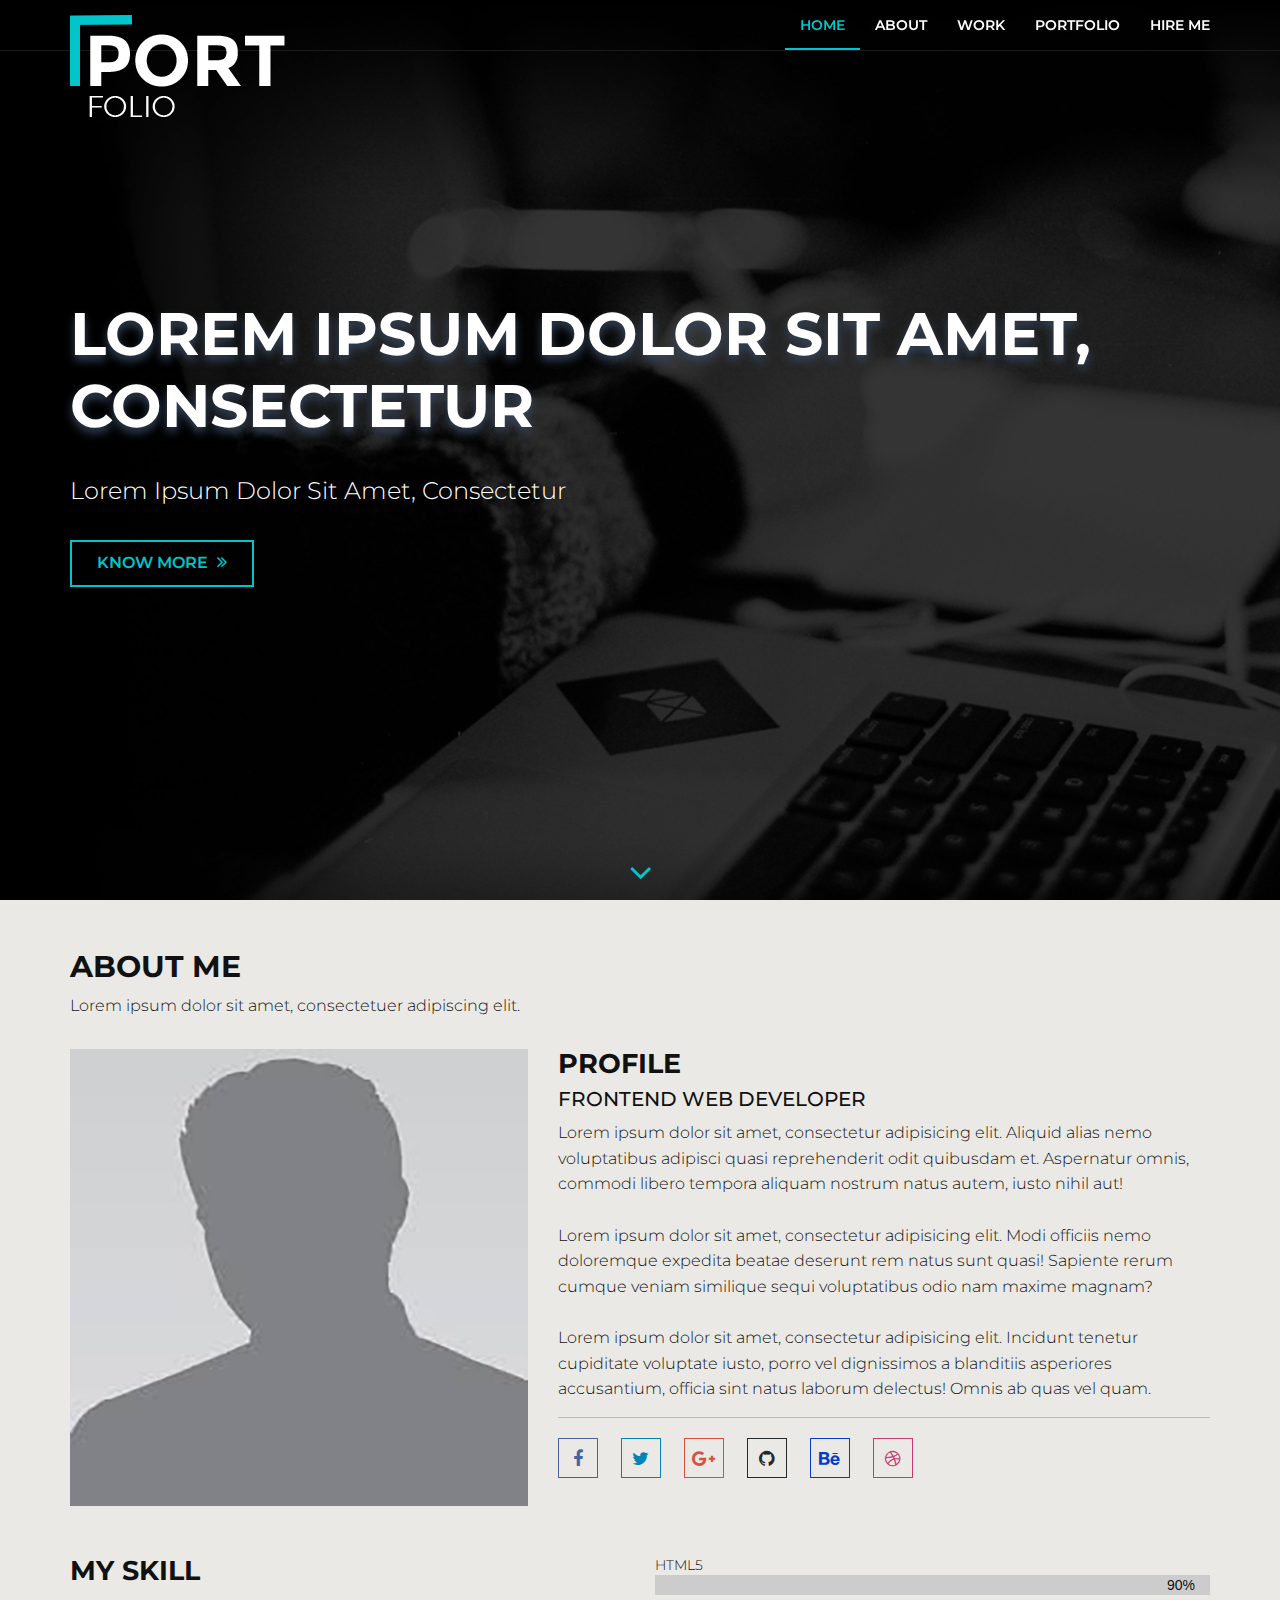
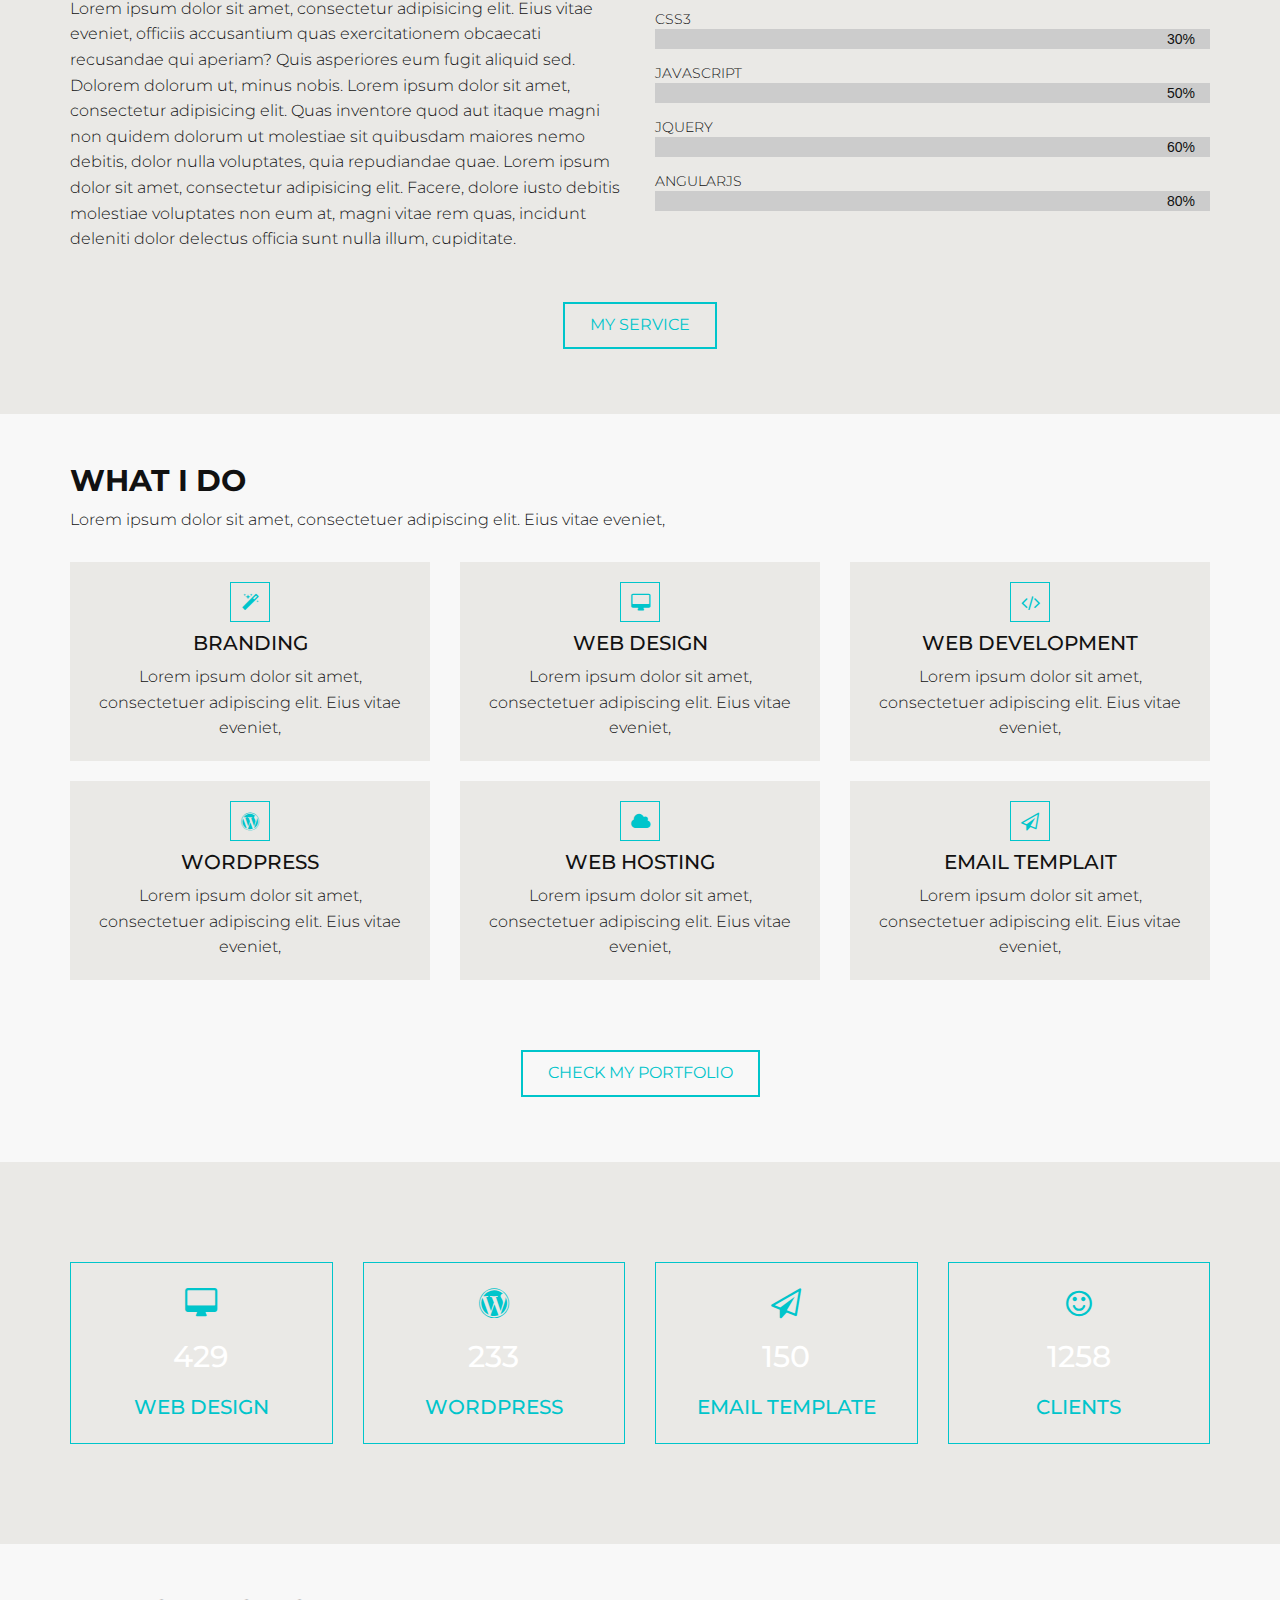
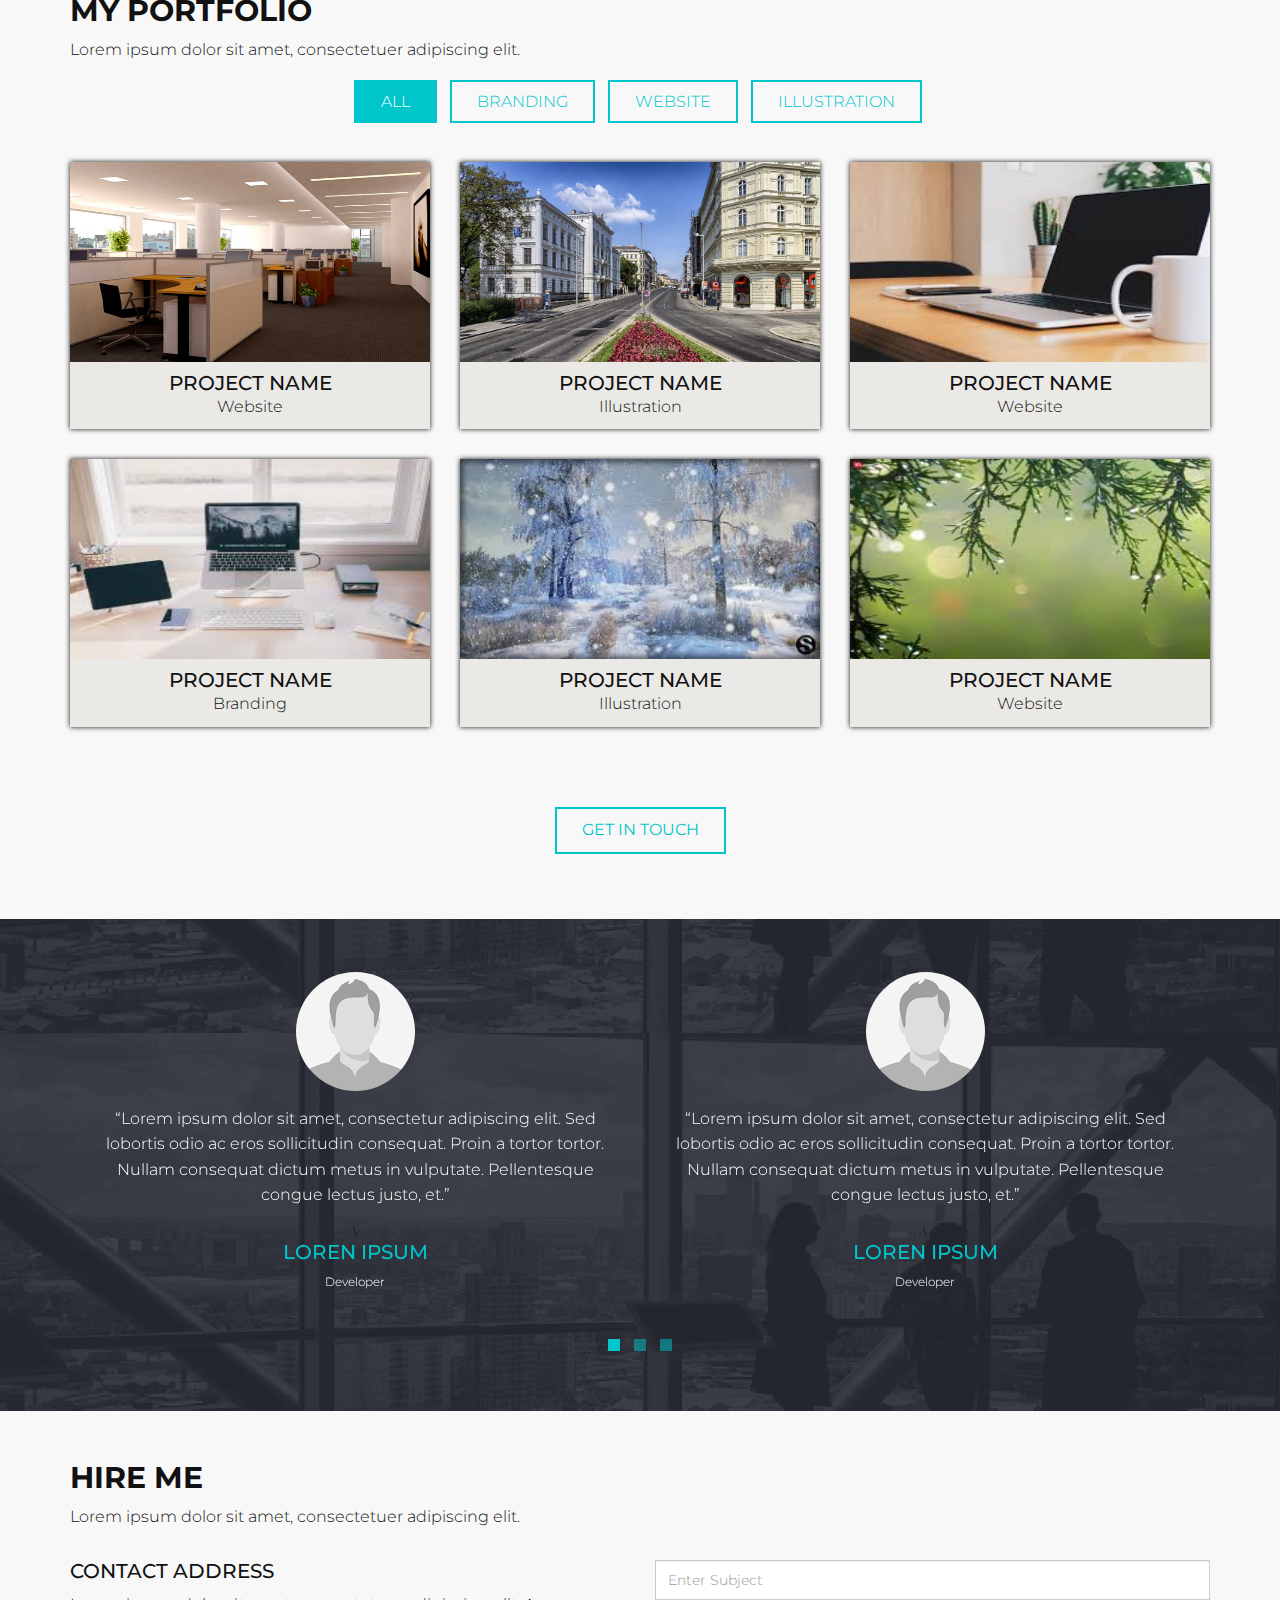
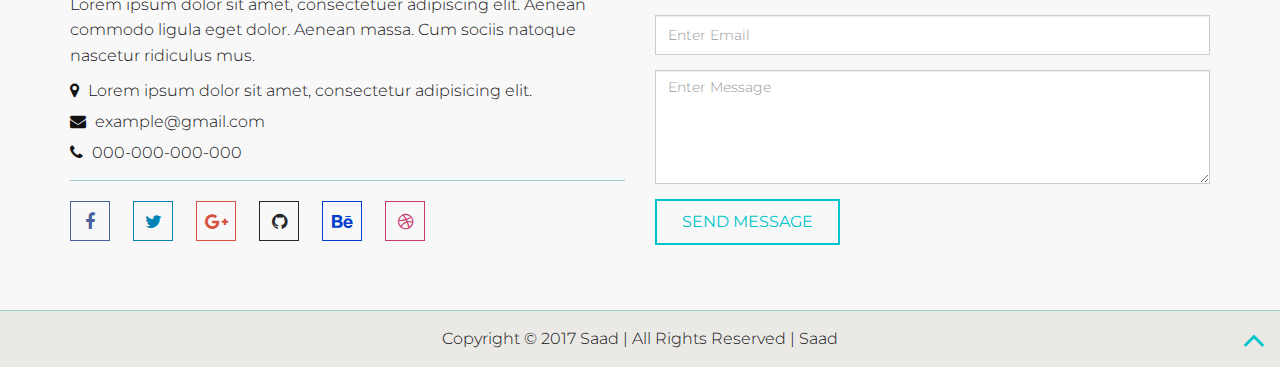
<file: index.html>
<!doctype html>
<html class="no-js" lang="en">

  <head>
    <meta charset="utf-8">
    <meta http-equiv="x-ua-compatible" content="ie=edge">
    <title>Portfolio</title>
    <meta name="description" content="">
    <meta name="viewport" content="width=device-width, initial-scale=1">

    <link rel="apple-touch-icon" href="apple-touch-icon.png">
    <link rel="icon" href="favicon.ico" type="image/x-icon">
    <!-- Place favicon.ico in the root directory -->
    
    <!-- PLUGINS CSS STYLE -->
    <link href="plugins/jquery-ui/jquery-ui.css" rel="stylesheet">
    <link href="plugins/bootstrap/css/bootstrap.min.css" rel="stylesheet">
    <link href="plugins/font-awesome/css/font-awesome.min.css" rel="stylesheet">
    <link href="plugins/selectbox/select_option1.css" rel="stylesheet">
    <link rel="stylesheet" type="text/css" href="plugins/owl-carousel/owl.theme.css" media="screen">
    <link rel="stylesheet" type="text/css" href="plugins/owl-carousel/owl.carousel.css" media="screen">
    <link rel="stylesheet" type="text/css" href="plugins/progressbar/progressbar.css" media="screen">
    <link rel="stylesheet" type="text/css" href="plugins/fancybox/jquery.fancybox.min.css" media="screen">
    <link rel="stylesheet" type="text/css" href="plugins/vendor/normalize.css" media="screen">

    <!-- GOOGLE FONT -->
    <link href="https://fonts.googleapis.com/css?family=Montserrat:300,400,500,600,700" rel="stylesheet">

    <!-- CUSTOM CSS -->
    <link href="css/style.css" rel="stylesheet">
    <!-- <link rel="stylesheet" href="css/colors/default.css" id="option_color"> -->

    <!-- CUSTOM CSS -->
    <script src="plugins/vendor/modernizr-2.8.3.min.js"></script>

  </head>

  <body >
    <!--[if lt IE 8]>
    <p class="browserupgrade">You are using an <strong>outdated</strong> browser. Please <a href="http://browsehappy.com/">upgrade your browser</a> to improve your experience.</p>
    <![endif]-->

    <!-- Main Wrapper -->
    <div class="wrapper">

      <!-- Header Area -->
      <header>
        <nav class="navbar navbar-default navbar-main navbar-fixed-top">
          <div class="container">
            <!-- Brand and toggle get grouped for better mobile display -->
            <div class="navbar-header">
              <button type="button" class="navbar-toggle collapsed" data-toggle="collapse" data-target="#bs-example-navbar-collapse-1" aria-expanded="false">
                <span class="sr-only">Toggle navigation</span>
                <span class="icon-bar"></span>
                <span class="icon-bar"></span>
                <span class="icon-bar"></span>
              </button>
              <a class="navbar-brand" href="#"><img src="images/logo.png" alt="logo"></a>
            </div>

            <!-- Collect the nav links, forms, and other content for toggling -->
            <div class="collapse navbar-collapse" id="bs-example-navbar-collapse-1">
              <ul class="nav navbar-nav navbar-right">
                <li class="active"><a href="#home">Home</a></li>
                <li><a href="#about">About</a></li>
                <li><a href="#work">Work</a></li>
                <li><a href="#portfolio">Portfolio</a></li>
                <li><a href="#hire">Hire Me</a></li>
              </ul>
            </div><!-- /.navbar-collapse -->
          </div><!-- /.container-fluid -->
        </nav>
      </header>

      <!-- Banner Section -->
      <section id="home" class="banner-area">
        <div class="banner-wrapper">
          <div class="banner-content">
            <div class="container">
              <div class="row"> 
                <div class="col-md-12">
                  <h1 class="banner-title">Lorem ipsum dolor sit amet, consectetur </h1>
                  <p class="banner-subtitle">Lorem ipsum dolor sit amet, consectetur </p>
                  <a class="btn btn-default banner-btn scroll" href="#about"> Know more <i class="fa fa-angle-double-right"></i></a>
                </div>
              </div>
            </div>
          </div>
        </div>
        <a class="scroll-down scroll bounce" href="#about"><i class="fa fa-angle-down"></i></a>
      </section>

      <!-- About Section -->
      <section id="about" class="about-area">
        <div class="container">
          <div class="row">
            <div class="col-md-12">
              <div class="section-header">
                <h2 class="section-title">About Me</h2>
                <p class="section-subtitle">Lorem ipsum dolor sit amet, consectetuer adipiscing elit.</p>
              </div>
            </div>

            <div class="profile-area">
              <div class="col-sm-5">
                <img class="profile-image img-responsive" src="images/profile/personal.jpg" alt="profile"/>
              </div>
              <div class="col-sm-7">
                <div class="profile-info">
                  <h3 class="profile-title">Profile</h3>
                  <h4 class="profile-subtitle">Frontend Web Developer</h4>
                  <p>Lorem ipsum dolor sit amet, consectetur adipisicing elit. Aliquid alias nemo voluptatibus adipisci quasi reprehenderit odit quibusdam et. Aspernatur omnis, commodi libero tempora aliquam nostrum natus autem, iusto nihil aut!
                      <br><br>
                    Lorem ipsum dolor sit amet, consectetur adipisicing elit. Modi officiis nemo doloremque expedita beatae deserunt rem natus sunt quasi! Sapiente rerum cumque veniam similique sequi voluptatibus odio nam maxime magnam?
                    <br><br>
                   Lorem ipsum dolor sit amet, consectetur adipisicing elit. Incidunt tenetur cupiditate voluptate iusto, porro vel dignissimos a blanditiis asperiores accusantium, officia sint natus laborum delectus! Omnis ab quas vel quam.
                  </p>
                  <div class="social-icons">
                    <ul class="social-icon-list list-inline list-unstyled">
                      <li><a href="#" target="_blank" class="facebook" title="Facebook"><i class="fa fa-facebook"></i></a></li>
                      <li><a href="#" target="_blank" class="twitter" title="Twitter"><i class="fa fa-twitter"></i></a></li>
                      <li><a href="#" target="_blank" class="google" title="Google Plus"><i class="fa fa-google-plus"></i></a></li>
                      <li><a href="#" target="_blank" class="github" title="Github"><i class="fa fa-github"></i></a></li>
                      <li><a href="#" target="_blank" class="behance" title="Behance"><i class="fa fa-behance"></i></a></li>
                      <li><a href="#" target="_blank" class="dribble" title="Dribbble"><i class="fa fa-dribbble"></i></a></li>
                    </ul>
                  </div>
                </div>
              </div>
            </div>
            <div class="clearfix"></div>
            <div class="skill-area">
              <div class="col-sm-6">
                <div class="skill-info">
                  <h3 class="profile-title">My Skill</h3>
                  <p>Lorem ipsum dolor sit amet, consectetur adipisicing elit. Eius vitae eveniet, officiis accusantium quas exercitationem obcaecati recusandae qui aperiam? Quis asperiores eum fugit aliquid sed. Dolorem dolorum ut, minus nobis.
                    Lorem ipsum dolor sit amet, consectetur adipisicing elit. Quas inventore quod aut itaque magni non quidem dolorum ut molestiae sit quibusdam maiores nemo debitis, dolor nulla voluptates, quia repudiandae quae.
                    Lorem ipsum dolor sit amet, consectetur adipisicing elit. Facere, dolore iusto debitis molestiae voluptates non eum at, magni vitae rem quas, incidunt deleniti dolor delectus officia sunt nulla illum, cupiditate.
                  </p>
                </div>
              </div>
              <div class="col-sm-6">
                <div class="skill-progress">
                  <div class="skill-progress-methods">
                    <span class="">HTML5</span> 
                      <div class='progressbar1'   data-width='90' data-target='100'></div>
                  </div>
                  <div class="skill-progress-methods">
                    <span class="">CSS3</span> 
                      <div class='progressbar1'   data-width='30' data-target='100'></div>
                  </div>
                  <div class="skill-progress-methods">
                    <span class="">Javascript</span> 
                    <div class='progressbar1'   data-width='50' data-target='100'></div>
                  </div>
                  <div class="skill-progress-methods">
                    <span class="">Jquery</span> 
                    <div class='progressbar1'   data-width='60' data-target='100'></div>
                  </div>
                  <div class="skill-progress-methods">
                    <span class="">Angularjs</span>
                    <div class='progressbar1'   data-width='80' data-target='100'></div>
                  </div>
                </div>
              </div>
              <div class="clearfix"></div>
            </div>
            <div class="text-center col-xs-12">
              <a class="btn btn-default scroll" href="#work">My Service</a>
            </div>
            <div class="clearfix"></div>
          </div>
        </div>
      </section>

      <!-- About Section -->
      <section id="work" class="work-area">
        <div class="container">
          <div class="row">
            <div class="col-md-12">
              <div class="section-header">
                <h2 class="section-title">What I Do</h2>
                <p class="section-subtitle">Lorem ipsum dolor sit amet, consectetuer adipiscing elit. Eius vitae eveniet,</p>
              </div>
            </div>

            <div class="service-area">
              <div class="col-xs-12 col-sm-6 col-md-4">
                <div class="service-content">
                  <div class="service-icon">
                    <i class="fa fa-magic"></i>
                  </div>
                  <h4 class="service-title">BRANDING</h4>
                  <p class="section-subtitle">Lorem ipsum dolor sit amet, consectetuer adipiscing elit. Eius vitae eveniet,</p>
                </div>
              </div>
              <div class="col-xs-12 col-sm-6 col-md-4">
                <div class="service-content">
                  <div class="service-icon">
                    <i class="fa fa-desktop"></i>
                  </div>
                  <h4 class="service-title">Web design</h4>
                  <p class="section-subtitle">Lorem ipsum dolor sit amet, consectetuer adipiscing elit. Eius vitae eveniet,</p>
                </div>
              </div>
              <div class="col-xs-12 col-sm-6 col-md-4">
                <div class="service-content">
                  <div class="service-icon">
                    <i class="fa fa-code"></i>
                  </div>
                  <h4 class="service-title">Web Development</h4>
                  <p class="section-subtitle">Lorem ipsum dolor sit amet, consectetuer adipiscing elit. Eius vitae eveniet,</p>
                </div>
              </div>
              <div class="col-xs-12 col-sm-6 col-md-4">
                <div class="service-content">
                  <div class="service-icon">
                    <i class="fa fa-wordpress"></i>
                  </div>
                  <h4 class="service-title">Wordpress</h4>
                  <p class="section-subtitle">Lorem ipsum dolor sit amet, consectetuer adipiscing elit. Eius vitae eveniet,</p>
                </div>
              </div>
              <div class="col-xs-12 col-sm-6 col-md-4">
                <div class="service-content">
                  <div class="service-icon">
                    <i class="fa fa-cloud"></i>
                  </div>
                  <h4 class="service-title">Web hosting</h4>
                  <p class="section-subtitle">Lorem ipsum dolor sit amet, consectetuer adipiscing elit. Eius vitae eveniet,</p>
                </div>
              </div>
              <div class="col-xs-12 col-sm-6 col-md-4">
                <div class="service-content">
                  <div class="service-icon">
                    <i class="fa fa-paper-plane-o "></i>
                  </div>
                  <h4 class="service-title">Email Templait</h4>
                  <p class="section-subtitle">Lorem ipsum dolor sit amet, consectetuer adipiscing elit. Eius vitae eveniet,</p>
                </div>
              </div>
              <div class="clearfix"></div>
            </div>
          
            <div class="text-center col-xs-12">
              <a class="btn btn-default btn_cta scroll" href="#portfolio">CHECK MY PORTFOLIO</a>
            </div>
            <div class="clearfix"></div>
          </div>
        </div>
      </section>

      <!-- About Section -->
      <section class="counter-area" data-paroller-factor="0.3">
        <div class="container" >
          <div class="row">
            <div class="col-xs-12 col-sm-3">
              <div class="counter-wrap text-center">
                <div class="counter-icon">
                  <i class="fa fa-desktop fa-2x"></i>
                </div>
                <span class="counter">429</span>
                <h4 class="counter-title">Web design</h4>
              </div>
            </div>
            <div class="col-xs-12 col-sm-3">
              <div class="counter-wrap text-center">
                <div class="counter-icon">
                  <i class="fa fa-wordpress fa-2x"></i>
                </div>
                <span class="counter">233</span>
                <h4 class="counter-title">Wordpress</h4>
              </div>
            </div>
            <div class="col-xs-12 col-sm-3">
              <div class="counter-wrap text-center">
                <div class="counter-icon">
                  <i class="fa fa-paper-plane-o fa-2x"></i>
                </div>
                <span class="counter">150</span>
                <h4 class="counter-title">Email Template</h4>
              </div>
            </div>
            <div class="col-xs-12 col-sm-3">
              <div class="counter-wrap text-center">
                <div class="counter-icon">
                  <i class="fa fa-smile-o fa-2x"></i>
                </div>
                <span class="counter">1258</span>
                <h4 class="counter-title">Clients</h4>
              </div>
            </div>
          </div>
        </div> 
      </section>

      <!-- Portfolio Area -->
		  <section id="portfolio" class="portfolio-area">
			  <div class="container">
          <div class="row">
            <div class="col-md-12">
              <div class="section-header">
                <h2 class="section-title">My Portfolio</h2>
                <p class="section-subtitle">Lorem ipsum dolor sit amet, consectetuer adipiscing elit.</p>
              </div>
            </div>

				    <div class="portfolio col-md-12">
              <!--Portfolio nav -->
              <div class="row">
                <ul id="filter" class="portfolio-filter text-center list-inline list-unstyled">
                  <li class="active"><a href="#" class="all">All</a></li>
                  <li><a href="#" class="Branding">Branding</a></li>
                  <li><a href="#" class="Website">Website</a></li>
                  <li><a href="#" class="Illustration">Illustration</a></li>
                </ul>
                <!--Portfolio-->
                <ul class="portfolio-gallery">
                  <li class="col-lg-4 col-md-4 col-sm-4 col-xs-12" data-id="id-1" data-type="Website">
                    <div class="portfolio-item">
                      <img src="images/portfolio/portfolio.jpg" class="img-responsive" alt="">
                      <div class="mock-up">
                        <a class="portfolio-prev" href="images/portfolio/portfolio.jpg" data-fancybox="Website">
                          <i class="fa fa-search"></i>
                        </a>
                      </div>
                      <div class="portfolio-info text-center">
                        <h4 class="portfolio-title">Project name </h4>
                        <p class="portfolio-category">Website</p>
                      </div>
                    </div>
                  </li>
                  <li class="col-lg-4 col-md-4 col-sm-4 col-xs-12" data-id="id-4" data-type="Illustration">
                    <div class="portfolio-item">
                      <img src="images/portfolio/portfolio2.jpg" class="img-responsive" alt="">
                      <div class="mock-up">
                        <a class="portfolio-prev" href="images/portfolio/portfolio2.jpg" data-fancybox="Illustration">
                          <i class="fa fa-search"></i>
                        </a>
                      </div>
                      <div class="portfolio-info text-center">
                        <h4 class="portfolio-title">Project name </h4>
                        <p class="portfolio-category">Illustration</p>
                      </div>
                    </div>
                  </li>
                  <li class="col-lg-4 col-md-4 col-sm-4 col-xs-12" data-id="id-5" data-type="Website">
                    <div class="portfolio-item">
                      <img src="images/portfolio/portfolio3.jpg" class="img-responsive" alt="">
                      <div class="mock-up">
                        <a class="portfolio-prev" href="images/portfolio/portfolio3.jpg" data-fancybox="Website">
                          <i class="fa fa-search"></i>
                        </a>
                      </div>
                      <div class="portfolio-info text-center">
                        <h4 class="portfolio-title">Project name </h4>
                        <p class="portfolio-category">Website</p>
                      </div>
                    </div>
                  </li>
                  <li class="col-lg-4 col-md-4 col-sm-4 col-xs-12" data-id="id-6" data-type="Branding">
                    <div class="portfolio-item">
                      <img src="images/portfolio/portfolio4.jpg" class="img-responsive" alt="">
                      <div class="mock-up">
                        <a class="portfolio-prev" href="images/portfolio/portfolio4.jpg" data-fancybox="Branding ">
                          <i class="fa fa-search"></i>
                        </a>
                      </div>
                      <div class="portfolio-info text-center">
                        <h4 class="portfolio-title">Project name </h4>
                        <p class="portfolio-category">Branding</p>
                      </div>
                    </div>
                  </li>
                  <li class="col-lg-4 col-md-4 col-sm-4 col-xs-12" data-id="id-7" data-type="Illustration">
                    <div class="portfolio-item">
                      <img src="images/portfolio/portfolio5.jpg" class="img-responsive" alt="">
                      <div class="mock-up">
                        <a class="portfolio-prev" href="images/portfolio/portfolio5.jpg" data-fancybox="Illustration">
                          <i class="fa fa-search"></i>
                        </a>
                      </div>
                      <div class="portfolio-info text-center">
                        <h4 class="portfolio-title">Project name </h4>
                        <p class="portfolio-category">Illustration</p>
                      </div>
                    </div>
                  </li>
                  <li class="col-lg-4 col-md-4 col-sm-4 col-xs-12" data-id="id-8" data-type="Website">
                    <div class="portfolio-item">
                      <img src="images/portfolio/portfolio6.jpg" class="img-responsive" alt="">
                      <div class="mock-up">
                        <a class="portfolio-prev" href="images/portfolio/portfolio6.jpg" data-fancybox="Website">
                          <i class="fa fa-search"></i>
                        </a>
                      </div>
                      <div class="portfolio-info text-center">
                        <h4 class="portfolio-title">Project name </h4>
                        <p class="portfolio-category">Website</p>
                      </div>
                    </div>
                  </li>
                </ul>
              </div>
              <!--Portfolio end-->
              <div class="clearfix"></div>
            </div>

            <div class="col-xs-12 col-sm-12 col-md-12 text-center">
              <!-- Call to action button -->
              <a class="btn btn_cta scroll" href="#hire">GET IN TOUCH</a>
            </div>
            <div class="clearfix"></div>
          </div>
			  </div>
      </section>

      <!--Testimonial Area-->
      <section class="testimonial-area" data-paroller-factor="0.3">
        <div class="container">
          <div class="row">
            <div class="col-md-12">
              <div id="testimonial-slider">
                <div class="item">
                  <img class="img-responsive" src="images/profile/profile.png" alt="Owl Image">
                  <p>“Lorem ipsum dolor sit amet, consectetur adipiscing elit. Sed lobortis odio ac eros sollicitudin consequat. Proin a tortor tortor. Nullam consequat dictum metus in vulputate. Pellentesque congue lectus justo, et.”</p>\
                  <h4 class="client-name"> Loren Ipsum</h4>
                  <span>Developer</span>
                </div>
                <div class="item">
                  <img class="img-responsive" src="images/profile/profile.png" alt="Owl Image">
                  <p>“Lorem ipsum dolor sit amet, consectetur adipiscing elit. Sed lobortis odio ac eros sollicitudin consequat. Proin a tortor tortor. Nullam consequat dictum metus in vulputate. Pellentesque congue lectus justo, et.”</p>\
                  <h4 class="client-name"> Loren Ipsum</h4>
                  <span>Developer</span>
                </div>
                <div class="item">
                  <img class="img-responsive" src="images/profile/profile.png" alt="Owl Image">
                  <p>“Lorem ipsum dolor sit amet, consectetur adipiscing elit. Sed lobortis odio ac eros sollicitudin consequat. Proin a tortor tortor. Nullam consequat dictum metus in vulputate. Pellentesque congue lectus justo, et.”</p>\
                  <h4 class="client-name"> Loren Ipsum</h4>
                  <span>Developer</span>
                </div>
                <div class="item">
                  <img class="img-responsive" src="images/profile/profile.png" alt="Owl Image">
                  <p>“Lorem ipsum dolor sit amet, consectetur adipiscing elit. Sed lobortis odio ac eros sollicitudin consequat. Proin a tortor tortor. Nullam consequat dictum metus in vulputate. Pellentesque congue lectus justo, et.”</p>\
                  <h4 class="client-name"> Loren Ipsum</h4>
                  <span>Developer</span>
                </div>
                <div class="item">
                  <img class="img-responsive" src="images/profile/profile.png" alt="Owl Image">
                  <p>“Lorem ipsum dolor sit amet, consectetur adipiscing elit. Sed lobortis odio ac eros sollicitudin consequat. Proin a tortor tortor. Nullam consequat dictum metus in vulputate. Pellentesque congue lectus justo, et.”</p>\
                  <h4 class="client-name"> Loren Ipsum</h4>
                  <span>Developer</span>
                </div>
              </div>
            </div>
          </div>
        </div>
      </section>

      <!--Contact Area-->
      <section id="hire" class="contact-area">
        <div class="container">
          <div class="row">
            <div class="col-md-12">
              <div class="section-header">
                <h2 class="section-title">Hire Me</h2>
                <p class="section-subtitle">Lorem ipsum dolor sit amet, consectetuer adipiscing elit.</p>
              </div>
            </div>

            <div class="col-sm-6">
              <div class="contact-container">
                <h4 class="contact-title">Contact Address</h4>
                <p>Lorem ipsum dolor sit amet, consectetuer adipiscing elit. Aenean commodo ligula eget dolor. Aenean massa. Cum sociis natoque nascetur ridiculus mus.</p>
                <div class="contact-info">
                  <p><i class="fa fa-map-marker"></i> Lorem ipsum dolor sit amet, consectetur adipisicing elit.</p>
                  <p><i class="fa fa-envelope"></i> example@gmail.com</p>
                  <p><i class="fa fa-phone"></i> 000-000-000-000</p>
                </div>
                <div class="social-icons">
                  <ul class="social-icon-list list-inline list-unstyled">
                    <li><a href="#" target="_blank" class="facebook" title="Facebook"><i class="fa fa-facebook"></i></a></li>
                    <li><a href="#" target="_blank" class="twitter" title="Twitter"><i class="fa fa-twitter"></i></a></li>
                    <li><a href="#" target="_blank" class="google" title="Google Plus"><i class="fa fa-google-plus"></i></a></li>
                    <li><a href="#" target="_blank" class="github" title="Github"><i class="fa fa-github"></i></a></li>
                    <li><a href="#" target="_blank" class="behance" title="Behance"><i class="fa fa-behance"></i></a></li>
                    <li><a href="#" target="_blank" class="dribble" title="Dribbble"><i class="fa fa-dribbble"></i></a></li>
                  </ul>
                </div>
              </div>
            </div>
            <div class="col-sm-6">
              <div class="contact-mail">
                <form>
                  <div class="form-group">
                    <input type="text" class="form-control" placeholder="Enter Subject">
                  </div>
                  <div class="form-group">
                    <input type="email" class="form-control" placeholder="Enter Email">
                  </div>
                  <div class="form-group">
                    <textarea class="form-control" rows="5" placeholder="Enter Message"></textarea>
                  </div>
                  <a href="#" class="btn btn-default">Send Message</a>
                </form>
              </div>
            </div>
          </div>
        </div>
      </section>

      <footer>
        <div class="container">
          <div class="row">
            <div class="col-md-12">
              <div class="copyright">
                <p class="text-center">Copyright © 2017 Saad | All Rights Reserved | Saad</p>
              </div>
            </div>
          </div>
        </div>
        <a class="scroll-down scroll" href="#home"><i class="fa fa-angle-up"></i></a>
      </footer>

    </div><!-- End of Wrapper -->

    <!-- Starting of Script Links -->
    <!-- <script src="https://code.jquery.com/jquery-1.12.0.min.js"></script>
    <script>window.jQuery || document.write('<script src="plugins/vendor/jquery-1.12.0.min.js"><\/script>')</script> -->
    <script src="plugins/jquery-1.12.2.min/jquery-1.12.0.min.js"></script>
    <script src="plugins/jquery-ui/jquery-ui.js"></script>
    <script src="plugins/bootstrap/js/bootstrap.min.js"></script>
    <script src="plugins/owl-carousel/owl.carousel.min.js"></script>
    <script src="plugins/filter/filter.js"></script>
    <script src="plugins/counterup/waypoint.js"></script>
    <script src="plugins/counterup/jquery.counterup.min.js"></script>
    <script src="plugins/progressbar/progressbar.js"></script>
    <script src="plugins/paroller/jquery.paroller.min.js"></script>
    <script src="plugins/smooth-scroll/jquery.nicescroll.min.js"></script>
    <script src="plugins/smooth-scroll/jquery.nav.js"></script>
    <script src="plugins/smooth-scroll/jquery.smooth-scroll.js"></script>
    <script src="plugins/fancybox/jquery.fancybox.min.js"></script>

    <!-- Custom JS-->
    <script src="js/custom.js"></script>

    <!-- Google Analytics: change UA-XXXXX-X to be your site's ID. -->
    <script>
      (function (b, o, i, l, e, r) {
      b.GoogleAnalyticsObject = l;
      b[l] || (b[l] =
      function () {
      (b[l].q = b[l].q || []).push(arguments)
      });
      b[l].l = +new Date;
      e = o.createElement(i);
      r = o.getElementsByTagName(i)[0];
      e.src = 'https://www.google-analytics.com/analytics.js';
      r.parentNode.insertBefore(e, r)
      }(window, document, 'script', 'ga'));
      ga('create', 'UA-XXXXX-X', 'auto');
      ga('send', 'pageview');
    </script>
  </body>

</html>
</file>
<file: plugins/selectbox/select_option1.css>
/* CSS Document */

/*............................................ Start Select Box ....................................*/

.sbHolder { width:96px; height:33px; float:left; position:relative; font-family: 'MyriadProSemibold'; font-size:14px; color:#613c40 !important; font-weight:normal; background:#ffffff; border:1px solid #9c9c9c; margin-right:10px;/*  -webkit-border-radius: 9px;-moz-border-radius: 9px;border-radius: 9px;  */
}
.sbSelector { width:94px; height:34px; position:absolute; top:0; left:0; display:block; line-height:34px; outline:none; overflow:hidden; text-indent:20px;
}
.sbSelector:link, .sbSelector:visited, .sbSelector:hover { color:#00f !important; outline:none; text-decoration:none; 
}
.sbToggle { width:14px; height:10px; position:absolute; top:14px; right:15px; display:block; outline:none; background:url(../images/arrow-down-1.png) no-repeat; 
}
.sbToggle:hover { 
}
.sbToggleOpen { 
}
.sbToggleOpen:hover { 
}
.sbHolderDisabled { background:none; border:none;
}
.sbHolderDisabled .sbHolder { 
}
.sbHolderDisabled .sbToggle { 
}
.sbOptions { width:96px !important; position:absolute; right:-1px !important; top:32px; padding:0; list-style:none; z-index:1; overflow-y:auto; background:#ffffff; border:1px solid #9c9c9c;/*  -webkit-border-radius: 5px;-moz-border-radius: 5px;border-radius: 5px; */ max-height:inherit !important; margin-top: -1px;
}
.sbOptions li { padding:0px 0px 0px 0px;
}
.sbOptions a { display:block; font-size:14px; font-family: 'MyriadProSemibold'; color:#000000; line-height:16px; outline:none; padding:6px 0px 6px 20px; border-bottom:none; 
}
.sbOptions a:link, .sbOptions a:visited { color:#613c40; text-decoration:none;
}
.sbOptions a:hover { color:#00f !important;
}
.sbOptions li.last a { border-bottom:none;
}
.sbOptions .sbDisabled { display:block; color:#484848; padding:0px 0px 0px 0px; border-bottom:none;
}
.sbOptions .sbGroup { display:block; color:#484848; font-weight:normal; padding:0px 0px 0px 0px; border-bottom:none;
}
.sbOptions .sbSub { padding-left:0px;
}

/*............................................ End Select Box ....................................*/


.requerd .sbHolder { border:1px solid #c83157;}
.inc-color .sbHolder { border:1px solid #e6e6e6;} 


/*............................................ Start Select Box2 ....................................*/
.stblk_1 .sbHolder { border:1px solid #e6e6e6;} 
.stblk_1 .sbOptions { width:96px !important; position:absolute; right:0px !important; top:32px; padding:0; list-style:none; z-index:1; overflow-y:auto; background:#ffffff; border:1px solid #f3f3f3; -webkit-border-radius: 5px 5px 5px 5px;-moz-border-radius: 5px 5px 5px 5px;border-radius: 5px 5px 5px 5px; max-height:inherit !important;}

/*............................................ Start Select Box3 ....................................*/
.set_order-rt .sbHolder { border:1px solid #e6e6e6;width:226px; margin-right:0px;} 
.set_order-rt .sbOptions { width:226px !important; position:absolute; right:0px !important; top:32px; padding:0; list-style:none; z-index:1; overflow-y:auto; background:#ffffff; border:1px solid #f3f3f3; -webkit-border-radius: 0 0 5px 5px;-moz-border-radius: 0 0 5px 5px;border-radius: 0 0 5px 5px; max-height:inherit !important;}
.set_order-rt .sbOptions { width:226px !important; position:absolute; right:0px !important; top:32px; padding:0; list-style:none; z-index:1; overflow-y:auto; background:#ffffff; border:1px solid #f3f3f3; -webkit-border-radius: 5px 5px 5px 5px;-moz-border-radius: 5px 5px 5px 5px;border-radius: 5px 5px 5px 5px; max-height:inherit !important;}

.set_order-rt .sbSelector { width:225px; height:34px; position:absolute; top:0; left:0; display:block; line-height:34px; outline:none; overflow:hidden; text-indent:20px;}


.set_order-rt2 .sbHolder { border:1px solid #e6e6e6;width:226px;} 
.set_order-rt2 .sbOptions { width:226px !important; position:absolute; right:0px !important; top:32px; padding:0; list-style:none; z-index:1; overflow-y:auto; background:#ffffff; border:1px solid #f3f3f3; -webkit-border-radius: 0 0 5px 5px;-moz-border-radius: 0 0 5px 5px;border-radius: 0 0 5px 5px; max-height:inherit !important;}
.set_order-rt2 .sbOptions { width:226px !important; position:absolute; right:0px !important; top:32px; padding:0; list-style:none; z-index:1; overflow-y:auto; background:#ffffff; border:1px solid #f3f3f3; -webkit-border-radius: 5px 5px 5px 5px;-moz-border-radius: 5px 5px 5px 5px;border-radius: 5px 5px 5px 5px; max-height:inherit !important;}
.set_order-rt2 .sbSelector { width:225px; height:34px; position:absolute; top:0; left:0; display:block; line-height:34px; outline:none; overflow:hidden; text-indent:20px;}


.set_order-rt3 .sbHolder { border:1px solid #e6e6e6;width:183px;} 
.set_order-rt3 .sbOptions { width:183px !important; position:absolute; right:0px !important; top:32px; padding:0; list-style:none; z-index:1; overflow-y:auto; background:#ffffff; border:1px solid #f3f3f3; -webkit-border-radius: 0 0 5px 5px;-moz-border-radius: 0 0 5px 5px;border-radius: 0 0 5px 5px; max-height:inherit !important;}
.set_order-rt3 .sbOptions { width:183px !important; position:absolute; right:0px !important; top:32px; padding:0; list-style:none; z-index:1; overflow-y:auto; background:#ffffff; border:1px solid #f3f3f3; -webkit-border-radius: 5px 5px 5px 5px;-moz-border-radius: 5px 5px 5px 5px;border-radius: 5px 5px 5px 5px; max-height:inherit !important;}
.set_order-rt3 .sbSelector { width:180px; height:34px; position:absolute; top:0; left:0; display:block; line-height:34px; outline:none; overflow:hidden; text-indent:20px;}


.left_content_blk2.bbq{
	height: auto;
}

/*custom style*/

/*FILTER AREA DROP DOWN SELECT BOX*/
.filterArea .sbHolder, .filterArea .sbSelector{
	width: 180px !important;
	height: 35px !important;
}
.filterArea .sbHolder{
	background-color: #ffffff;
	border-color: #d0d0d0;
	margin: 0;
}
.filterArea .sbSelector:link, .filterArea .sbSelector:visited, .filterArea .sbSelector:hover{
	color: #252525 !important;
}
.filterArea .sbSelector{
	font-family: 'Oxygen', sans-serif;
	font-size: 15px;
	line-height: 32px;
	text-indent: 18px;
}
.filterArea .sbToggle {
    background: rgba(0, 0, 0, 0) url("images/arrow-down-1.png") no-repeat scroll 0 0;
    height: 5px;
    right: 10px;
    top: 14px;
    width: 9px;
}
.filterArea .sbOptions{
	width: 180px !important;
	background-color: #ffffff;
	border-color: #d0d0d0;
}
.filterArea .sbOptions a{
	color: #252525 !important;
	font-family: 'Oxygen', sans-serif;
	font-size: 15px;
	padding: 6px 10px;
}
.filterArea .sbOptions a:hover{
    color: #47bac1 !important;
}
/*QUICK VIEW DROP DOWN SELECT BOX*/
.quick-drop .sbHolder, .quick-drop .sbSelector{
	width: 174px !important;
	height: 39px !important;
}

.quick-drop .sbHolder{
	background-color: #ffffff;
	border-color: #d0d0d0;
	margin: 0;
}
.quick-drop .sbSelector:link, .quick-drop .sbSelector:visited, .quick-drop .sbSelector:hover{
	color: #797979 !important;
}
.quick-drop .sbSelector{
	font-family: 'Oxygen', sans-serif;
	font-size: 15px;
	line-height: 36px;
	text-indent: 18px;
}
.quick-drop .sbToggle {
    background: rgba(0, 0, 0, 0) url("images/drop-down-arrow.jpg") no-repeat scroll 0 0;
    height: 6px;
    right: 10px;
    top: 16px;
    width: 9px;
}
.quick-drop .sbOptions{
	width: 174px !important;
	background-color: #ffffff;
	border-color: #d0d0d0;
}
.quick-drop .sbOptions a{
	color: #797979 !important;
	font-family: 'Oxygen', sans-serif;
	font-size: 15px;
	padding: 6px 10px;
}
.quick-drop .sbOptions a:hover{
    color: #47bac1 !important;
}
.quick-drop.resizeWidth .sbHolder, 
.quick-drop.resizeWidth .sbSelector, 
.quick-drop.resizeWidth .sbOptions{
	width: 87px !important;
}

/* STEP PAGE DROP DOWN SELECT BOX */
.step-drop .sbHolder, .step-drop .sbSelector{
	width: 100% !important;
	height: 50px !important;
}

.step-drop .sbHolder{
	background-color: #f0f0f0;
	border: none;
	margin: 0;
}
.step-drop .sbSelector:link, .step-drop .sbSelector:visited, .step-drop .sbSelector:hover{
	color: #797979 !important;
}
.step-drop .sbSelector{
	font-family: 'Oxygen', sans-serif;
	font-size: 15px;
	line-height: 47px;
	text-indent: 18px;
}
.step-drop .sbToggle {
	background: rgba(0, 0, 0, 0) url("images/arrow-down-1.png") no-repeat scroll 0 0;
	height: 5px;
	right: 15px;
	top: 22px;
	width: 9px;
}
.step-drop .sbOptions{
	width: 100% !important;
	background-color: #f0f0f0;
	border-color: #f0f0f0;
	right: 0 !important;
}
.step-drop .sbOptions a{
	color: #797979 !important;
	font-family: 'Oxygen', sans-serif;
	font-size: 15px;
	padding: 6px 10px;
}
.step-drop .sbOptions a:hover{
    color: #47bac1 !important;
}
/*.quick-drop.resizeWidth .sbHolder, 
.quick-drop.resizeWidth .sbSelector, 
.quick-drop.resizeWidth .sbOptions{
	width: 87px !important;
}*/
</file>
<file: plugins/progressbar/progressbar.css>
.sonny_progressbar {
	margin-bottom: 15px;
}
.sonny_progressbar p.title {
	font-family: Montserrat, sans-serif;
	font-size: 1px;
	line-height: 20px;
	margin: 0;
	padding: 5px 0;
	display: none;
}
.sonny_progressbar .bar-container {
	position: relative;
	height: 20px;
}
.sonny_progressbar .bar-container.shadow {
	-moz-box-shadow: 0px 5px 7px -3px rgba(0,0,0,.5);
	-webkit-box-shadow: 0px 5px 7px -3px rgba(0,0,0,.5);
	box-shadow: 0px 5px 7px -3px rgba(0,0,0,.5);
}
.sonny_progressbar .backgroundBar {
	position: absolute;
	bottom: 0;
	top: 0;
	left: 0;
	right: 0;
}
.sonny_progressbar .bar {
	position: absolute;
	top: 0;
	left: 0;
	height: 100%;
}
.sonny_progressbar .targetBar {
	position: absolute;
	top: 0;
	left: 0;
	height: 100%;
	-webkit-animation: Animation 2s infinite ease-in-out;
	-moz-animation: Animation 2s infinite ease-in-out;
	animation: Animation 2s infinite ease-in-out;
}
.sonny_progressbar .targetBar.loader {
	-webkit-animation: AnimationB 4s infinite ease-in-out;
	-moz-animation: AnimationB 4s infinite ease-in-out;
	animation: AnimationB 4s infinite ease-in-out;
	background-image: url('animated-overlay.gif');
}
.sonny_progressbar .bar-container.border .bar, .sonny_progressbar .bar-container.border .targetBar, .sonny_progressbar .bar-container.border .backgroundBar {
	border-bottom: 3px solid rgba(0,0,0,.2);
}
.sonny_progressbar .progress-percent {
	font-family: Oxygen, sans-serif;
	font-size: 16px;
	position: absolute;
	right: 15px;
}

@keyframes Animation {
  0%   { opacity:.4; }
  50%   { opacity:1; }
  100% { opacity:.4; }
}
@-moz-keyframes Animation{
  0%   { opacity:.4; }
  50%   { opacity:1; }
  100% { opacity:.4; }
}
@-webkit-keyframes Animation{
  0%   { opacity:.4; }
  50%   { opacity:1; }
  100% { opacity:.4; }
}
@keyframes AnimationB {
  0%   { opacity:.01; }
  50%   { opacity:.1; }
  100% { opacity:.01; }
}
@-moz-keyframes AnimationB {
  0%   { opacity:.01; }
  50%   { opacity:.1; }
  100% { opacity:.01; }
}
@-webkit-keyframes AnimationB {
  0%   { opacity:.01; }
  50%   { opacity:.1; }
  100% { opacity:.01; }
}
</file>
<file: css/style.css>
/* ====== index =====
1. COMMON
2. HOME
	2.1 HEADER
		2.1.1 TOPBAR
		2.1.2 NAVBAR
	2.2 FOOTER
	2.3 BANNER
3. MODAL
4. PAGE HEADER
5. Button
6. Products
7. About Us
8. Portfolio
9. Testimonial
10.Form

===================== */
/*=== MIXINS ===*/
/*=== VARIABLES ===*/
/*=== MEDIA QUERY ===*/
* {
  outline: 0;
  margin: 0;
  padding: 0;
  border-radius: 0 !important;
}

body {
  font-family: 'Montserrat', sans-serif;
  font-size: 12px;
  line-height: 18px;
  color: #111111;
  font-weight: 300;
  background: #EAE9E6;
}

ul {
  margin: 0;
  padding: 0;
}
ul li {
  list-style-type: none;
}

p {
  font-size: 16px;
  color: #111111;
  font-weight: 300;
  line-height: 1.6;
  margin: 0;
}
@media only screen and (max-width: 479px) {
  p {
    font-size: 14px;
  }
}

h1,
h2,
h3,
h4,
h5 {
  font-family: 'Montserrat', sans-serif;
  text-transform: uppercase;
  color: #111111;
  margin-top: 0;
  margin: 0;
  font-weight: 700;
  margin-bottom: 10px;
}

h2 {
  font-size: 30px;
}

h3 {
  font-size: 27px;
}
@media only screen and (max-width: 479px) {
  h3 {
    margin-bottom: 10px;
  }
}

h4 {
  font-size: 20px;
  font-weight: 500;
}
@media only screen and (max-width: 479px) {
  h4 {
    font-size: 18px;
  }
}

h5 {
  font-size: 18px;
  font-weight: 500;
}

a {
  color: #00C5CB;
  text-decoration: none !important;
}

a:hover,
a:focus {
  color: #009399;
  outline: 0;
}

/*=== 1.COMMON ===*/
.container {
  width: 100%;
}
@media only screen and (min-width: 480px) and (max-width: 767px) {
  .container {
    width: 450px;
  }
}
@media only screen and (min-width: 768px) and (max-width: 991px) {
  .container {
    width: 750px;
  }
}
@media only screen and (min-width: 992px) and (max-width: 1199px) {
  .container {
    width: 970px;
  }
}
@media (min-width: 1200px) {
  .container {
    width: 1170px;
  }
}

.navbar-main .navbar-nav li a:before, .btn:after, .portfolio-filter li a:after {
  content: "";
  position: absolute;
}

.wrapper {
  width: 100%;
  height: auto;
  margin: 0 auto;
  position: relative;
  overflow: hidden;
}

section {
  padding: 50px 0;
}
section:nth-child(even) {
  background-color: #f8f8f8;
}

/*================= 2. HOME ==================*/
/*=== 2.1 HEADER ===*/
.navbar-main .navbar-nav li a:hover:before, .navbar-main .navbar-nav li.active a:before, .navbar-main .navbar-nav li.active a:focus:before, .navbar-main .navbar-nav li.active a:hover:before {
  opacity: 1;
  width: 100%;
  left: 0;
}

.navbar-main {
  background-color: transparent;
  border-bottom: 1px solid #1a1a1a;
}
@media only screen and (min-width: 480px) and (max-width: 767px) {
  .navbar-main {
    background-color: #1a1a1a;
  }
}
@media only screen and (max-width: 479px) {
  .navbar-main {
    background-color: #1a1a1a;
  }
}
.navbar-main .navbar-nav li a {
  color: #fff;
  font-size: 14px;
  text-transform: uppercase;
  font-weight: 600;
  position: relative;
  -webkit-transition: all 0.5s ease-in-out;
  -moz-transition: all 0.5s ease-in-out;
  -ms-transition: all 0.5s ease-in-out;
  -o-transition: all 0.5s ease-in-out;
  transition: all 0.5s ease-in-out;
}
.navbar-main .navbar-nav li a:before {
  left: 50%;
  bottom: 0;
  opacity: 0;
  width: 0;
  height: 2px;
  -webkit-transition: all 0.5s ease-in-out;
  -moz-transition: all 0.5s ease-in-out;
  -ms-transition: all 0.5s ease-in-out;
  -o-transition: all 0.5s ease-in-out;
  transition: all 0.5s ease-in-out;
  background: #00C5CB;
}
.navbar-main .navbar-nav li a:hover {
  color: #00C5CB;
}
.navbar-main .navbar-nav li.active a, .navbar-main .navbar-nav li.active a:focus, .navbar-main .navbar-nav li.active a:hover {
  background-color: transparent;
  color: #00C5CB;
}
.navbar-main .navbar-toggle .icon-bar {
  background-color: #fff;
}
.navbar-main .navbar-toggle:hover, .navbar-main .navbar-toggle:focus {
  background-color: #111111;
}

.navbar-fixed {
  background-color: #1a1a1a;
  border: none;
}

/*=== 2.2 FOOTER ===*/
footer .scroll-down, .banner-area a.scroll-down {
  font-size: 36px;
  color: #00C5CB;
  position: absolute;
  bottom: 10px;
  right: 15px;
}

footer {
  padding: 15px 0;
  position: relative;
  border-top: 1px solid #97CCCD;
}
footer p {
  text-transform: capitalize;
}

/*=== 2.3 BANNER ===*/
.banner-area {
  background-image: url("../images/banner.jpg");
  background-repeat: no-repeat;
  -webkit-background-size: cover;
  background-size: cover;
  background-position: center center;
  height: auto;
  height: 100vh;
  width: 100%;
  position: relative;
  background-position: center 0px;
  padding: 0;
}
.banner-area .banner-wrapper {
  position: absolute;
  width: 100%;
  height: 100%;
  background: rgba(0, 0, 0, 0.4);
  display: table;
}
.banner-area .banner-wrapper .banner-content {
  display: table-cell;
  vertical-align: middle;
}
.banner-area a.scroll-down {
  right: auto;
  left: 50%;
  transform: translate(-50%);
}
.banner-area p {
  color: #fff;
  font-size: 24px;
  text-transform: capitalize;
  margin-bottom: 30px;
}
@media only screen and (max-width: 479px) {
  .banner-area p {
    font-size: 16px;
    padding-bottom: 0;
  }
}
.banner-area .btn, .banner-area .portfolio-filter li a, .portfolio-filter li .banner-area a {
  font-weight: 600;
}
.banner-area .btn i, .banner-area .portfolio-filter li a i, .portfolio-filter li .banner-area a i {
  font-size: 18px;
  margin-left: 5px;
}

.banner-title {
  font-size: 60px;
  font-weight: 700;
  text-transform: uppercase;
  line-height: 72px;
  color: #fff;
  -webkit-text-shadow: 0px 5px 10px #36465d;
  -moz-text-shadow: 0px 5px 10px #36465d;
  text-shadow: 0px 5px 10px #36465d;
  padding-bottom: 20px;
}
@media only screen and (min-width: 480px) and (max-width: 767px) {
  .banner-title {
    font-size: 36px;
    line-height: 48px;
  }
}
@media only screen and (max-width: 479px) {
  .banner-title {
    font-size: 24px;
    line-height: 36px;
    padding-bottom: 0;
  }
}

.bounce {
  -webkit-animation: bounce 1.5s infinite;
  -moz-animation: bounce 1.5s infinite;
  -ms-animation: bounce 1.5s infinite;
  -o-animation: bounce 1.5s infinite;
  animation: bounce 1.5s infinite;
}

@-webkit-keyframes bounce {
  0% {
    transform: translate(0px, 0px);
  }
  50% {
    transform: translate(0px, -15px);
  }
  100% {
    transform: translate(0px, 0px);
  }
}
@-moz-keyframes bounce {
  0% {
    transform: translate(0px, 0px);
  }
  50% {
    transform: translate(0px, -15px);
  }
  100% {
    transform: translate(0px, 0px);
  }
}
@-o-keyframes bounce {
  0% {
    transform: translate(0px, 0px);
  }
  50% {
    transform: translate(0px, -15px);
  }
  100% {
    transform: translate(0px, 0px);
  }
}
@keyframes bounce {
  0% {
    transform: translate(0px, 0px);
  }
  50% {
    transform: translate(0px, -15px);
  }
  100% {
    transform: translate(0px, 0px);
  }
}
/*=== 10. CONTACT FORM ===*/
.contact-area .contact-info {
  margin: 10px 0;
}
.contact-area .contact-info p {
  margin-bottom: 5px;
}
.contact-area .contact-info p i {
  margin-right: 5px;
}

.form-control {
  min-height: 40px;
}
.form-control:focus {
  border-color: #00C5CB;
  -webkit-box-shadow: 0 0 0 transparent;
  -moz-box-shadow: 0 0 0 transparent;
  box-shadow: 0 0 0 transparent;
}

/*=== 3. MODAL ===*/
/*=== 4. PAGE HEADER ===*/
.section-header {
  padding-bottom: 30px;
}

/*=== 5. Button ===*/
.btn, .portfolio-filter li a {
  padding: 10px 25px;
  color: #00C5CB;
  text-transform: uppercase;
  margin-bottom: 15px;
  font-size: 16px;
  background: transparent;
  position: relative;
  -webkit-transition: all 0.5s ease-in-out;
  -moz-transition: all 0.5s ease-in-out;
  -ms-transition: all 0.5s ease-in-out;
  -o-transition: all 0.5s ease-in-out;
  transition: all 0.5s ease-in-out;
  border: 2px solid #00C5CB;
}
.btn:after, .portfolio-filter li a:after {
  left: 0;
  top: 0;
  opacity: 0;
  width: 100%;
  height: 0;
  -webkit-transition: all 0.3s ease-in-out;
  -moz-transition: all 0.3s ease-in-out;
  -ms-transition: all 0.3s ease-in-out;
  -o-transition: all 0.3s ease-in-out;
  transition: all 0.3s ease-in-out;
  background: #00C5CB;
}
.btn:hover:after, .portfolio-filter li a:hover:after {
  height: 100%;
  opacity: 1;
  z-index: -1;
}
.btn:hover, .portfolio-filter li a:hover, .btn:focus, .portfolio-filter li a:focus, .btn:active:hover, .portfolio-filter li a:active:hover {
  color: #fff;
  z-index: 1;
  background: transparent;
  border: 2px solid #00C5CB;
}

.social-icons a, .service-area .service-content .service-icon {
  font-size: 18px;
  display: block;
  width: 40px;
  height: 40px;
  line-height: 40px;
  margin-right: 10px;
  text-align: center;
  -webkit-transition: all 0.3s ease-in-out;
  -moz-transition: all 0.3s ease-in-out;
  -ms-transition: all 0.3s ease-in-out;
  -o-transition: all 0.3s ease-in-out;
  transition: all 0.3s ease-in-out;
}
@media only screen and (min-width: 768px) and (max-width: 991px) {
  .social-icons a, .service-area .service-content .service-icon {
    margin-right: 5px;
  }
}

.social-icons {
  position: relative;
  overflow-y: hidden;
  margin: 15px 0px;
  padding-top: 20px;
  border-top: 1px solid #97CCCD;
}
.social-icons a.facebook {
  color: #46639f;
  border: 1px solid #46639f;
}
.social-icons a.twitter {
  color: #0084b4;
  border: 1px solid #0084b4;
}
.social-icons a.google {
  color: #d6513e;
  border: 1px solid #d6513e;
}
.social-icons a.github {
  color: #24292E;
  border: 1px solid #24292E;
}
.social-icons a.behance {
  color: #003ECB;
  border: 1px solid #003ECB;
}
.social-icons a.dribble {
  color: #c73b6f;
  border: 1px solid #c73b6f;
}
@media only screen and (min-width: 480px) and (max-width: 767px) {
  .social-icons a {
    margin-right: 0;
  }
}
@media only screen and (max-width: 479px) {
  .social-icons a {
    margin-right: 0;
  }
}
@media only screen and (min-width: 480px) and (max-width: 767px) {
  .social-icons li {
    padding-right: 0;
  }
}
@media only screen and (max-width: 479px) {
  .social-icons li {
    padding-right: 0;
  }
}

/*=== 6. PRODUCTS ===*/
.service-area {
  padding-bottom: 50px;
}
.service-area .service-content {
  text-align: center;
  padding: 20px;
  margin-bottom: 20px;
  background: #EAE9E6;
}
.service-area .service-content h4 {
  -webkit-transition: all 0.5s ease-in-out;
  -moz-transition: all 0.5s ease-in-out;
  -ms-transition: all 0.5s ease-in-out;
  -o-transition: all 0.5s ease-in-out;
  transition: all 0.5s ease-in-out;
}
.service-area .service-content .service-icon {
  display: inline-block;
  margin-bottom: 10px;
  margin-right: 0;
  color: #00C5CB;
  border: 1px solid #00C5CB;
  -webkit-transition: all 0.5s ease-in-out;
  -moz-transition: all 0.5s ease-in-out;
  -ms-transition: all 0.5s ease-in-out;
  -o-transition: all 0.5s ease-in-out;
  transition: all 0.5s ease-in-out;
}
.service-area .service-content:hover h4 {
  color: #00C5CB;
}
.service-area .service-content:hover .service-icon {
  color: #fff;
  background-color: #00C5CB;
}

.counter-area {
  padding: 100px 0;
  background: url("../images/project-counter.jpg");
  background-repeat: no-repeat;
  -webkit-background-size: cover;
  background-size: cover;
  background-position: center center;
  height: auto;
}
.counter-area .counter-wrap {
  padding: 10px;
  border: 1px solid #00C5CB;
  -webkit-transition: all 0.5s ease-in-out;
  -moz-transition: all 0.5s ease-in-out;
  -ms-transition: all 0.5s ease-in-out;
  -o-transition: all 0.5s ease-in-out;
  transition: all 0.5s ease-in-out;
}
.counter-area .counter-wrap .counter-icon, .counter-area .counter-wrap .counter-title {
  color: #00C5CB;
  padding: 15px 0;
  font-size: 15px;
}
.counter-area .counter-wrap .counter {
  font-size: 30px;
  font-weight: 500;
  color: #fff;
  margin: 15px 0;
  display: block;
}
.counter-area .counter-wrap .counter-title {
  font-size: 20.4px;
  margin: 0;
}
@media only screen and (min-width: 480px) and (max-width: 767px) {
  .counter-area .counter-wrap {
    margin-bottom: 10px;
  }
}
@media only screen and (max-width: 479px) {
  .counter-area .counter-wrap {
    margin-bottom: 10px;
  }
}

/*=== 7. ABOUT US ===*/
.skill-area {
  padding: 50px 0;
}
.skill-area .skill-progress span {
  font-size: 14px;
  text-transform: uppercase;
}

@media only screen and (min-width: 480px) and (max-width: 767px) {
  .profile-image {
    margin-bottom: 10px;
  }
}
@media only screen and (max-width: 479px) {
  .profile-image {
    margin-bottom: 10px;
  }
}

/*=== 8. PORTFOLIO ===*/
.portfolio {
  padding-bottom: 50px;
}

.portfolio-filter {
  margin-bottom: 50px;
}
.portfolio-filter li a:focus {
  color: #00C5CB;
}
.portfolio-filter li a:hover:focus {
  color: #fff;
}
@media only screen and (min-width: 480px) and (max-width: 767px) {
  .portfolio-filter li a {
    padding: 10px;
  }
}
@media only screen and (max-width: 479px) {
  .portfolio-filter li a {
    display: block;
  }
}
@media only screen and (max-width: 479px) {
  .portfolio-filter li {
    display: block;
  }
}
.portfolio-filter .active a {
  color: #fff;
  background-color: #00C5CB;
}
@media only screen and (max-width: 479px) {
  .portfolio-filter {
    margin: 0;
  }
}

.portfolio-gallery-container {
  position: relative;
}

.portfolio-item {
  position: relative;
  background: #EAE9E6;
  margin-bottom: 30px;
  -webkit-box-shadow: 0px 0px 5px #111111;
  -moz-box-shadow: 0px 0px 5px #111111;
  box-shadow: 0px 0px 5px #111111;
  -webkit-transition: all 0.5s ease-in-out;
  -moz-transition: all 0.5s ease-in-out;
  -ms-transition: all 0.5s ease-in-out;
  -o-transition: all 0.5s ease-in-out;
  transition: all 0.5s ease-in-out;
  cursor: pointer;
}
.portfolio-item img {
  min-height: 200px;
  max-height: 200px;
  width: 100%;
}
.portfolio-item .portfolio-title {
  padding: 10px 0 0;
  margin: 0;
}
.portfolio-item .portfolio-category {
  padding: 0 0 10px;
}
.portfolio-item:hover .mock-up {
  opacity: 1;
  z-index: 1;
}

.mock-up {
  position: absolute;
  width: 100%;
  height: 100%;
  top: 0;
  bottom: 0;
  background-color: rgba(0, 0, 0, 0.3);
  opacity: 0;
  z-index: -1;
  -webkit-transition: all 0.5s ease-in-out;
  -moz-transition: all 0.5s ease-in-out;
  -ms-transition: all 0.5s ease-in-out;
  -o-transition: all 0.5s ease-in-out;
  transition: all 0.5s ease-in-out;
}
.mock-up a {
  font-size: 36px;
  position: absolute;
  top: 50%;
  left: 50%;
  -moz-transform: translate(-50%, -50%);
  -o-transform: translate(-50%, -50%);
  -ms-transform: translate(-50%, -50%);
  -webkit-transform: translate(-50%, -50%);
  transform: translate(-50%, -50%);
}

/*=== 9. TESTIMONIAL ===*/
.testimonial-area {
  background-repeat: no-repeat;
  -webkit-background-size: cover;
  background-size: cover;
  background-position: center center;
  height: auto;
  background: url("../images/testimonial.png");
  position: relative;
}
.testimonial-area img {
  display: inline-block;
  border-radius: 100% !important;
}
.testimonial-area p {
  color: #fff;
  margin: 15px;
}
.testimonial-area h4 {
  color: #00C5CB;
}
.testimonial-area span {
  color: #fff;
}
.testimonial-area .owl-item {
  margin-bottom: 30px;
}

.owl-theme .owl-controls .owl-page span {
  background: #00C5CB;
}

/*# sourceMappingURL=style.css.map */
</file>
<file: css/colors/default.css>
/*=== MIXINS ===*/
/*=== VARIABLES ===*/
/*=== MEDIA QUERY ===*/
/*=== Blue ===*/
.topBar ul.pull-right li:nth-child(2) .dropdown-menu li .input-group .form-control:focus,
.topBar ul.pull-right li:nth-child(2) .dropdown-menu li .input-group .input-group-addon,
.footer,
.footer .newsletter .input-group .input-group-addon:hover,
.tp-caption.rs-caption-4 .btn,
.filterArea .btn-group .btn-default:hover,
.filterArea .btn-group .btn-default.active,
.productListSingle .media .media-body .btn-group .btn-default:hover,
.productListSingle .media .media-body .btn-group .btn-default:focus,
.cartListInner .table-responsive .table thead tr,
.blogPage .pagination li a:hover,
.blogPage .pagination li.active a,
.orderBox .table-responsive .table thead tr,
.orderBox .table-responsive .table tbody tr td .btn-default:hover,
.footer .newsletter .input-group .input-group-addon {
  border-color: #47bac1;
}

.topBar ul.pull-right li:last-child a,
.topBar ul.pull-right li:last-child a:hover,
.topBar ul.pull-right li:last-child ul.dropdown-menu,
.navbar-default .navbar-header .navbar-toggle,
.topBar ul.pull-right li:nth-child(2) .dropdown-menu li .input-group .input-group-addon,
.footer .newsletter .input-group .input-group-addon:hover,
.tp-caption.rs-caption-4 .btn:hover,
.form-field .btn-primary, .form-body .panel .panel-body .btn-primary,
.signUp .panel .panel-body .btn-primary,
.lostPassword .panel .panel-body .btn-primary,
.logIn .panel .panel-body .btn-primary,
.commentsForm .btn-primary,
#login .modal-dialog .modal-content .modal-body .btn-primary,
#signup .modal-dialog .modal-content .modal-body .btn-primary,
.form-body .panel .panel-heading,
.signUp .panel .panel-heading,
.lostPassword .panel .panel-heading,
.logIn .panel .panel-heading,
.stepsPage form .checkboxArea input[type=checkbox]:not(old):checked + label span,
.quick-view .modal-dialog .modal-content .modal-body .media .media-body .btn-area .btn-primary,
.singleProduct .media .media-body .btn-area .btn-primary,
#login .modal-dialog .modal-content .modal-header,
#signup .modal-dialog .modal-content .modal-header,
.sideBar .panel .panel-heading,
.filterArea .btn-group .btn-default:hover,
.filterArea .btn-group .btn-default.active,
.productListSingle .media .media-body .btn-group .btn-default:hover,
.productListSingle .media .media-body .btn-group .btn-default:focus,
.cartListInner .table-responsive .table thead tr th,
.orderBox .table-responsive .table thead tr th,
.cartListInner .checkBtnArea .btn-primary,
.notFound .btn-default,
.blogPage .pagination li a:hover,
.blogPage .pagination li.active a,
.stepsWrapper .innerWrapper .well .pager li a,
.progress-wizard .progress-wizard-step .progress-wizard-dot,
.progress-wizard .progress-wizard-step .progress .progress-bar,
.setp5 .thanksContent .thanksInner .well,
.userProfile .btn-group a:hover,
.userProfile .btn-group a.active,
.userProfile .innerWrapper .list-inline li .btn-lg:hover,
.userProfile .innerWrapper.singleOrder .btn-group .btn-default,
.orderBox .table-responsive .table tbody tr td .btn-default:hover,
.profile .thumbnail .caption .btn-primary,
.profile .form-horizontal .form-group .btn-primary,
.count-down #simple_timer .table-cell .tab-val,
.aboutUsInfo .list-unstyled li:before,
.stepsWrapper .innerWrapper .well .pager li a:hover,
.stepsWrapper .innerWrapper .well .pager li.previous a:hover {
  background-color: #47bac1;
}

.navbar-default .navbar-collapse li a:hover,
.navbar-default .navbar-collapse li a.focus,
.navbar-default .navbar-collapse li.dropdown .dropdown-menu li a:hover,
.navbar-default .navbar-collapse li.active a,
.navbar-default .navbar-collapse li.active a:focus,
.navbar-default .navbar-collapse li.active a:hover,
.navbar-default .navbar-collapse li.active.dropdown .dropdown-menu li a:hover,
.navbar-default .navbar-collapse li.dropdown.open a:hover,
.navbar-default .navbar-collapse li.dropdown.open a.focus,
.navbar-default .navbar-nav > .open > a,
.navbar-default .navbar-nav > .open > a:focus,
.navbar-default .navbar-nav > .open > a:hover,
.footer .newsletter .input-group .input-group-addon i,
.tp-caption.rs-caption-4 .btn i,
.imageBox .productImage .productMasking ul li a:hover i,
.whiteSection .featuredProducts .slide .productImage .productMasking ul li a:hover i,
.mainContent .featuredProducts .slide .productImage .productMasking ul li a:hover i,
.productsContent .productBox .productImage .productMasking ul li a:hover i,
.masking-btn:hover,
.whiteSection .featuredCollection .thumbnail .imageWrapper .masking .viewBtn:hover,
.mainContent .featuredCollection .thumbnail .imageWrapper .masking .viewBtn:hover,
.productListSingle .media .pull-left .maskingImage .viewBtn:hover,
.whiteSection .featuredCollection .thumbnail:hover .caption h4,
.mainContent .featuredCollection .thumbnail:hover .caption h4,
.form-field .btn-link,
.form-body .panel .panel-body .btn-link,
.signUp .panel .panel-body .btn-link,
.lostPassword .panel .panel-body .btn-link,
.logIn .panel .panel-body .btn-link,
.commentsForm .btn-link,
#login .modal-dialog .modal-content .modal-body .btn-link,
#signup .modal-dialog .modal-content .modal-body .btn-link,
.stepsPage form .checkboxArea input[type=checkbox]:not(old):checked + label span,
.sub-list-item:hover,
.navbar-side-collapse .side-nav li .collapseItem li a:hover,
.sidebar-list li a:hover,
.navbar-side-collapse .side-nav li a:hover,
.filterNormal .list-unstyled li a:hover,
.productListSingle .media:hover .media-heading,
.productListSingle .media:hover h3,
.cartListInner .table-responsive .table tbody tr td .close,
.orderBox.myAddress .table-responsive .table tbody tr td .close,
.notFound h1,
.commentsArea .media .media-body .btn-link:hover,
.userProfile .innerWrapper h3 span,
.orderBox .table-responsive .table tbody tr td:first-child,
.orderBox.myAddress.wishList .table-responsive .table tbody tr td:nth-child(4),
.navbar-default .navbar-collapse li.dropdown .dropdown-menu li.active a {
  color: #47bac1;
}

.step-drop .sbOptions a:hover,
.filterArea .sbOptions a:hover,
.quick-drop .sbOptions a:hover {
  color: #47bac1 !important;
}

.masking-hover,
.imageBox .productImage .productMasking,
.whiteSection .featuredProducts .slide .productImage .productMasking,
.mainContent .featuredProducts .slide .productImage .productMasking,
.productsContent .productBox .productImage .productMasking,
.whiteSection .featuredCollection .thumbnail .imageWrapper .masking,
.mainContent .featuredCollection .thumbnail .imageWrapper .masking,
.productListSingle .media .pull-left .maskingImage {
  background-color: rgba(71, 186, 193, 0.9);
}

.fullscreenbanner-container .tp-bullets.preview4 {
  background: #4dc8cf;
  background: -webkit-linear-gradient(legacy-direction(to bottom), #4dc8cf 0%, #4dc8cf 50%, #47bac1 51%, #47bac1 100%);
  background: linear-gradient(to bottom, #4dc8cf 0%, #4dc8cf 50%, #47bac1 51%, #47bac1 100%);
}

.fullscreenbanner-container .tp-bullets.preview4::before {
  background: #4dc8cf;
  background: -webkit-linear-gradient(legacy-direction(135deg), #4dc8cf 0%, #4dc8cf 50%, #47bac1 51%, #47bac1 100%);
  background: linear-gradient(135deg, #4dc8cf 0%, #4dc8cf 50%, #47bac1 51%, #47bac1 100%);
}

.fullscreenbanner-container .tp-bullets.preview4::after {
  background: #4dc8cf;
  background: -webkit-linear-gradient(legacy-direction(135deg), #4dc8cf 0%, #4dc8cf 50%, #47bac1 51%, #47bac1 100%);
  background: linear-gradient(135deg, #4dc8cf 0%, #4dc8cf 50%, #47bac1 51%, #47bac1 100%);
}

.darkSection .btn-default {
  border: 2px solid rgba(71, 186, 193, 0.5);
}
.darkSection .btn-default:hover {
  background-color: #47bac1;
  border-color: #47bac1;
}

.cartListInner .updateArea .btn:hover {
  background-color: #47bac1;
  border-color: #47bac1;
}

.form-field .btn-link:hover,
.form-body .panel .panel-body .btn-link:hover,
.signUp .panel .panel-body .btn-link:hover,
.lostPassword .panel .panel-body .btn-link:hover,
.logIn .panel .panel-body .btn-link:hover,
.commentsForm .btn-link:hover,
#login .modal-dialog .modal-content .modal-body .btn-link:hover,
#signup .modal-dialog .modal-content .modal-body .btn-link:hover {
  color: #4dc8cf;
}

/*# sourceMappingURL=default.css.map */
</file>
